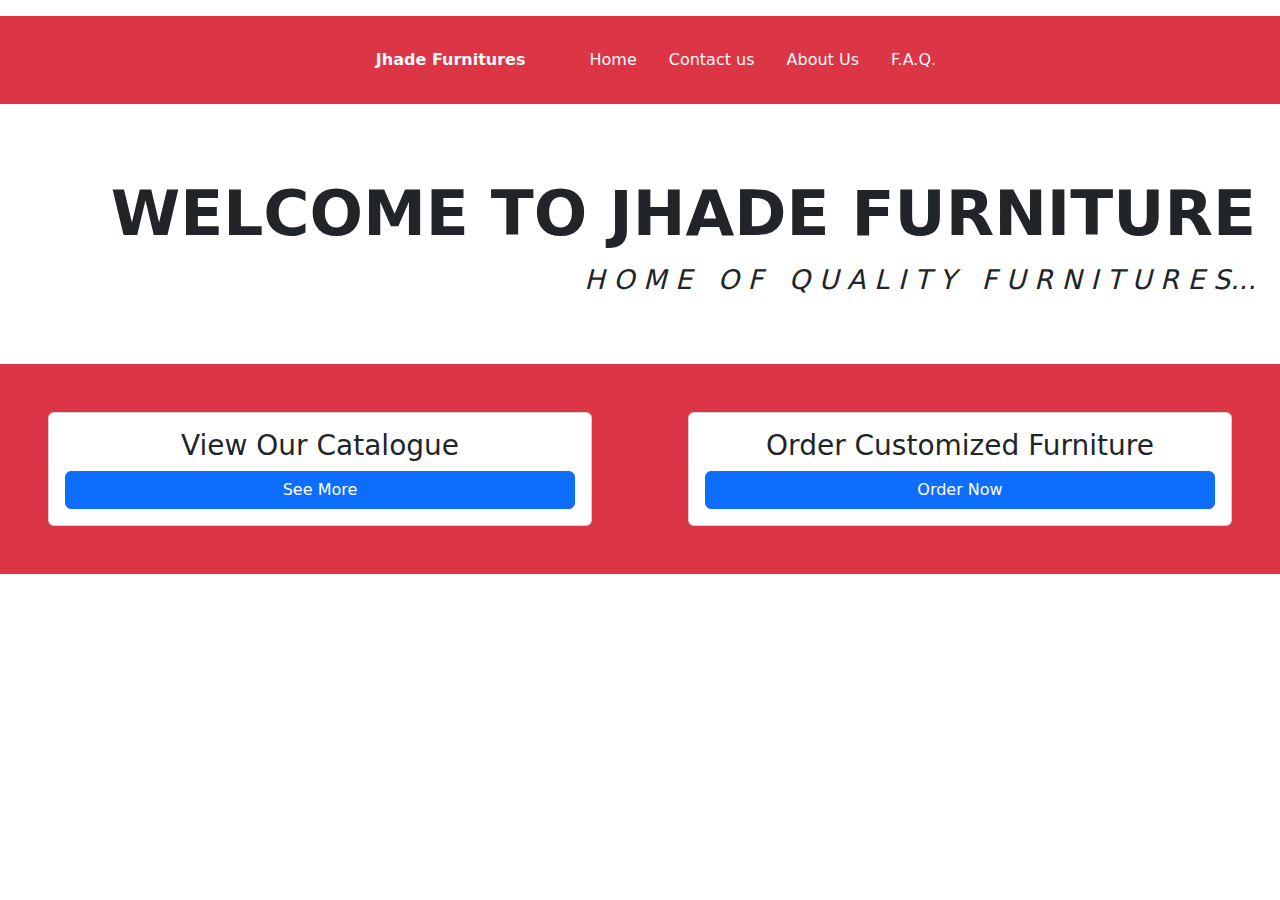
<file: index.html>
<!DOCTYPE html>
<html lang="en">
<head>
    <meta charset="UTF-8">
    <meta name="viewport" content="width=device-width, initial-scale=1.0">
    <title>Jhade Chairs</title>
    <link rel="stylesheet" href="./css/bootstrap.min.css">
    <link rel="stylesheet" href="./css/style.css">
</head>
<body>
    <section>
        <ul class="nav mt-3 justify-content-center bg-danger p-4">
            <span class="fw-bold mt-2 mx-5 text-light">Jhade Furnitures</span>
            <li class="list-style"><a href="" class="nav-link text-light">Home</a></li>
            <li class="list-style"><a href="./contactus.html" class="nav-link text-light">Contact us</a></li>
            <li class="list-style"><a href="about us.html" class="nav-link text-light">About Us</a></li>
            <li class="list-style"><a href="" class="nav-link text-light">F.A.Q.</a></li>
        </ul>
    </section>
    <section class="text-end p-4 mt-5 banner">
        <h2 class="fw-bolder "> Welcome to jhade Furniture</h2>
        <p>H o m e &nbsp; O f &nbsp; Q u a l i t y &nbsp; F u r n i t u r e s...</p>
    </section>
    <div class="container-fluid mt-4 bg-danger">
        <div class="row">
            <div class="col p-5">
              <div class="card p-3 text-center text-capitalize">
                <h3>view our catalogue</h3>
                <a href="products.html" class="btn btn-primary">see more</a>
              </div>
            </div>
            <div class="col p-5">
                <div class="card p-3 text-center text-capitalize">
                    <h3>order customized furniture</h3>
                <a href="" class="btn btn-primary">Order now</a>
                </div>
            </div>
        </div>
    </div>

</body>
</html>
</file>
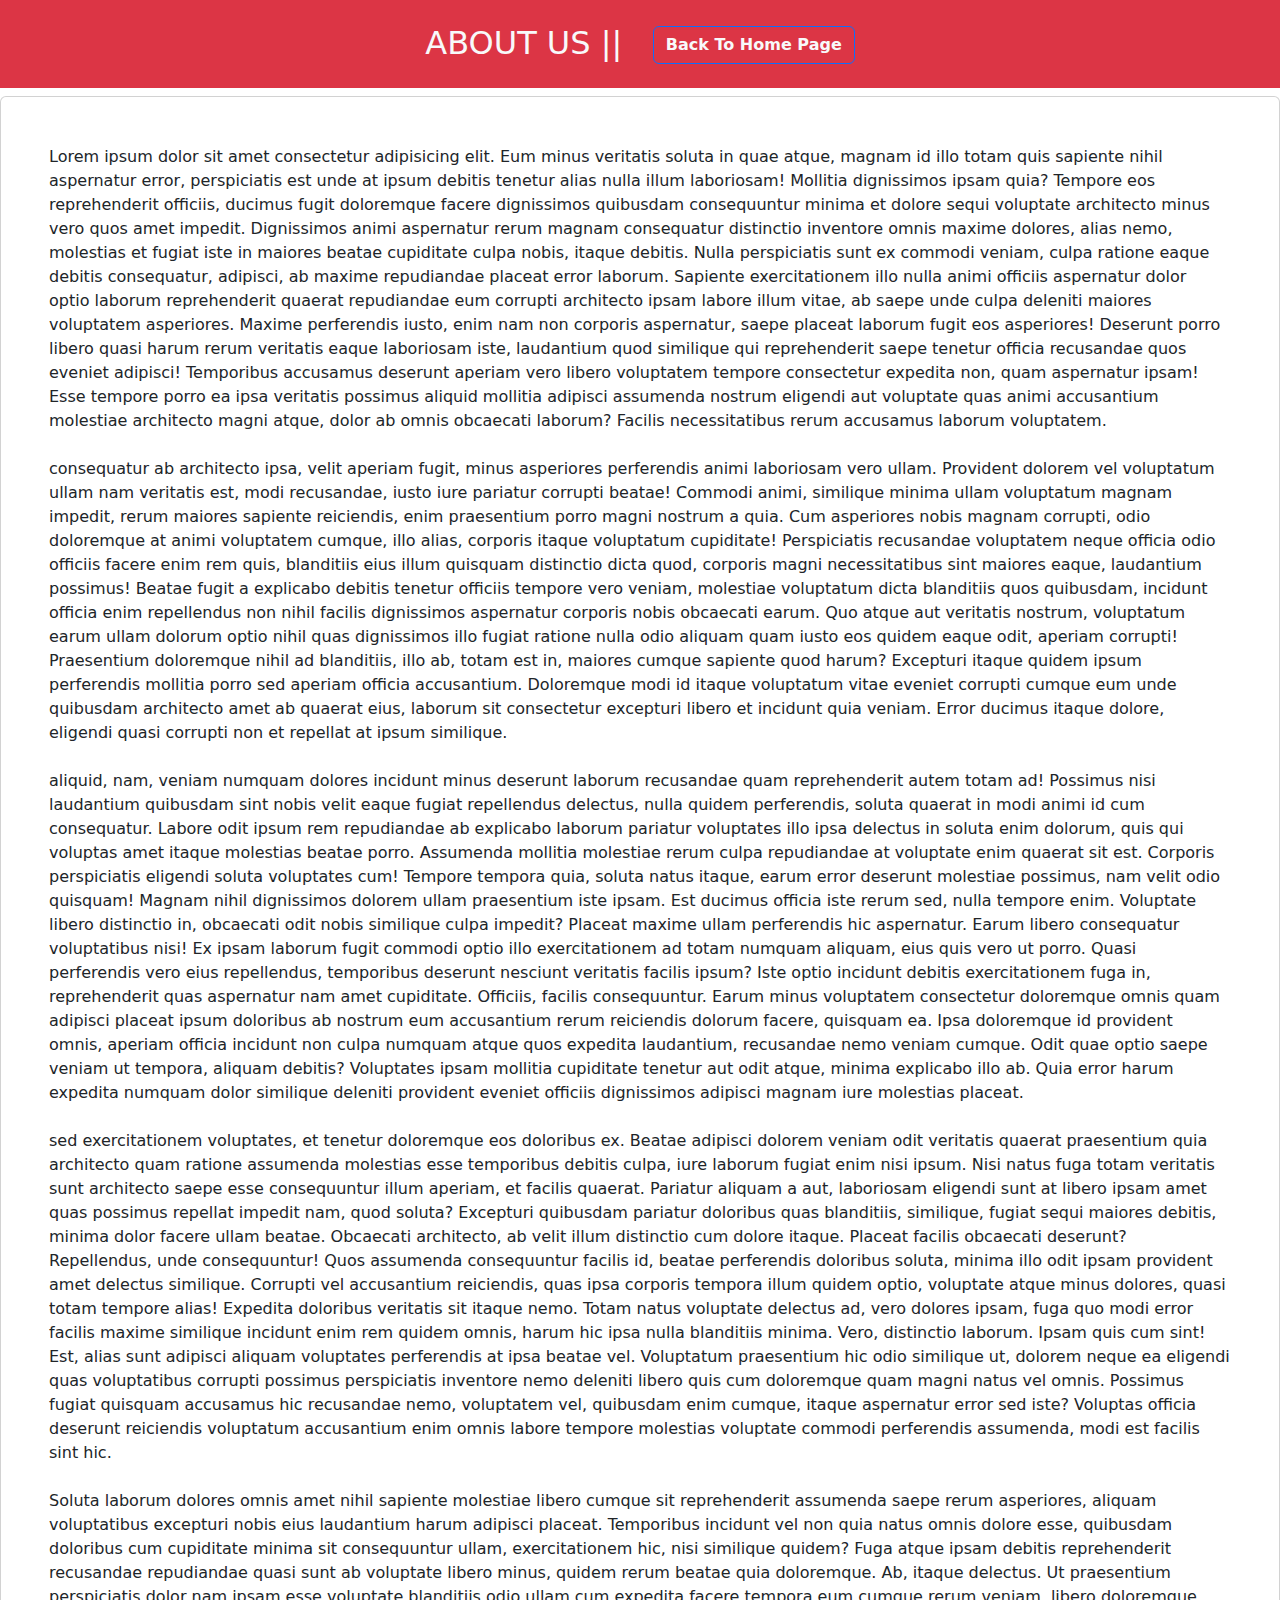
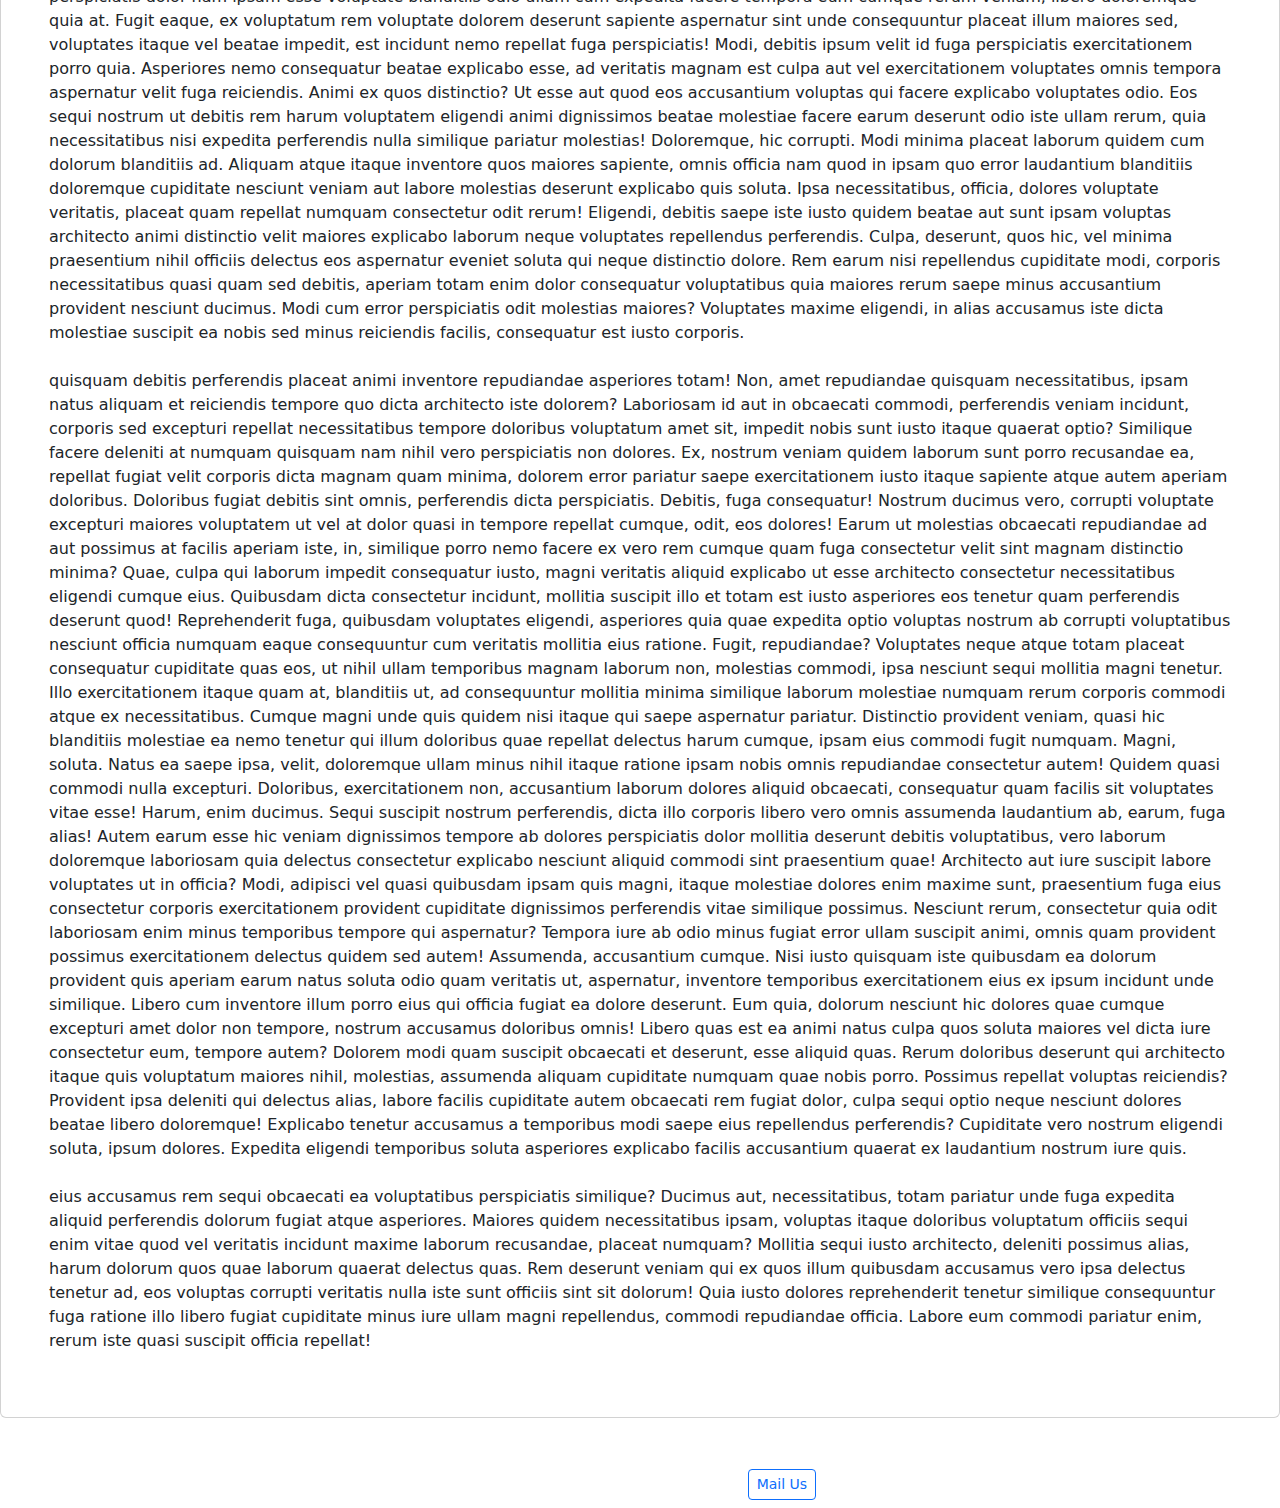
<file: about us.html>
<!DOCTYPE html>
<html lang="en">
<head>
    <meta charset="UTF-8">
    <meta name="viewport" content="width=device-width, initial-scale=1.0">
    <title>About Us</title>
    <link rel="stylesheet" href="./css/bootstrap.min.css">
    <link rel="stylesheet" href="./css/style.css">
</head>
<body>
    <h2 class=" bg-danger p-4 text-center text-light">ABOUT US || &nbsp; <a href="index.html" class="text-light btn btn-outline-primary fw-bold">Back To Home Page</a></h2>

    <div class="card p-5">
        <p>Lorem ipsum dolor sit amet consectetur adipisicing elit. Eum minus veritatis soluta in quae atque, magnam id illo totam quis sapiente nihil aspernatur error, perspiciatis est unde at ipsum debitis tenetur alias nulla illum laboriosam! Mollitia dignissimos ipsam quia? Tempore eos reprehenderit officiis, ducimus fugit doloremque facere dignissimos quibusdam consequuntur minima et dolore sequi voluptate architecto minus vero quos amet impedit. Dignissimos animi aspernatur rerum magnam consequatur distinctio inventore omnis maxime dolores, alias nemo, molestias et fugiat iste in maiores beatae cupiditate culpa nobis, itaque debitis. Nulla perspiciatis sunt ex commodi veniam, culpa ratione eaque debitis consequatur, adipisci, ab maxime repudiandae placeat error laborum. Sapiente exercitationem illo nulla animi officiis aspernatur dolor optio laborum reprehenderit quaerat repudiandae eum corrupti architecto ipsam labore illum vitae, ab saepe unde culpa deleniti maiores voluptatem asperiores. Maxime perferendis iusto, enim nam non corporis aspernatur, saepe placeat laborum fugit eos asperiores! Deserunt porro libero quasi harum rerum veritatis eaque laboriosam iste, laudantium quod similique qui reprehenderit saepe tenetur officia recusandae quos eveniet adipisci! Temporibus accusamus deserunt aperiam vero libero voluptatem tempore consectetur expedita non, quam aspernatur ipsam! Esse tempore porro ea ipsa veritatis possimus aliquid mollitia adipisci assumenda nostrum eligendi aut voluptate quas animi accusantium molestiae architecto magni atque, dolor ab omnis obcaecati laborum? Facilis necessitatibus rerum accusamus laborum voluptatem. <br> <br> consequatur ab architecto ipsa, velit aperiam fugit, minus asperiores perferendis animi laboriosam vero ullam. Provident dolorem vel voluptatum ullam nam veritatis est, modi recusandae, iusto iure pariatur corrupti beatae! Commodi animi, similique minima ullam voluptatum magnam impedit, rerum maiores sapiente reiciendis, enim praesentium porro magni nostrum a quia. Cum asperiores nobis magnam corrupti, odio doloremque at animi voluptatem cumque, illo alias, corporis itaque voluptatum cupiditate! Perspiciatis recusandae voluptatem neque officia odio officiis facere enim rem quis, blanditiis eius illum quisquam distinctio dicta quod, corporis magni necessitatibus sint maiores eaque, laudantium possimus! Beatae fugit a explicabo debitis tenetur officiis tempore vero veniam, molestiae voluptatum dicta blanditiis quos quibusdam, incidunt officia enim repellendus non nihil facilis dignissimos aspernatur corporis nobis obcaecati earum. Quo atque aut veritatis nostrum, voluptatum earum ullam dolorum optio nihil quas dignissimos illo fugiat ratione nulla odio aliquam quam iusto eos quidem eaque odit, aperiam corrupti! Praesentium doloremque nihil ad blanditiis, illo ab, totam est in, maiores cumque sapiente quod harum? Excepturi itaque quidem ipsum perferendis mollitia porro sed aperiam officia accusantium. Doloremque modi id itaque voluptatum vitae eveniet corrupti cumque eum unde quibusdam architecto amet ab quaerat eius, laborum sit consectetur excepturi libero et incidunt quia veniam. Error ducimus itaque dolore, eligendi quasi corrupti non et repellat at ipsum similique. <br> <br>aliquid, nam, veniam numquam dolores incidunt minus deserunt laborum recusandae quam reprehenderit autem totam ad! Possimus nisi laudantium quibusdam sint nobis velit eaque fugiat repellendus delectus, nulla quidem perferendis, soluta quaerat in modi animi id cum consequatur. Labore odit ipsum rem repudiandae ab explicabo laborum pariatur voluptates illo ipsa delectus in soluta enim dolorum, quis qui voluptas amet itaque molestias beatae porro. Assumenda mollitia molestiae rerum culpa repudiandae at voluptate enim quaerat sit est. Corporis perspiciatis eligendi soluta voluptates cum! Tempore tempora quia, soluta natus itaque, earum error deserunt molestiae possimus, nam velit odio quisquam! Magnam nihil dignissimos dolorem ullam praesentium iste ipsam. Est ducimus officia iste rerum sed, nulla tempore enim. Voluptate libero distinctio in, obcaecati odit nobis similique culpa impedit? Placeat maxime ullam perferendis hic aspernatur. Earum libero consequatur voluptatibus nisi! Ex ipsam laborum fugit commodi optio illo exercitationem ad totam numquam aliquam, eius quis vero ut porro. Quasi perferendis vero eius repellendus, temporibus deserunt nesciunt veritatis facilis ipsum? Iste optio incidunt debitis exercitationem fuga in, reprehenderit quas aspernatur nam amet cupiditate. Officiis, facilis consequuntur. Earum minus voluptatem consectetur doloremque omnis quam adipisci placeat ipsum doloribus ab nostrum eum accusantium rerum reiciendis dolorum facere, quisquam ea. Ipsa doloremque id provident omnis, aperiam officia incidunt non culpa numquam atque quos expedita laudantium, recusandae nemo veniam cumque. Odit quae optio saepe veniam ut tempora, aliquam debitis? Voluptates ipsam mollitia cupiditate tenetur aut odit atque, minima explicabo illo ab. Quia error harum expedita numquam dolor similique deleniti provident eveniet officiis dignissimos adipisci magnam iure molestias placeat. <br> <br> sed exercitationem voluptates, et tenetur doloremque eos doloribus ex. Beatae adipisci dolorem veniam odit veritatis quaerat praesentium quia architecto quam ratione assumenda molestias esse temporibus debitis culpa, iure laborum fugiat enim nisi ipsum. Nisi natus fuga totam veritatis sunt architecto saepe esse consequuntur illum aperiam, et facilis quaerat. Pariatur aliquam a aut, laboriosam eligendi sunt at libero ipsam amet quas possimus repellat impedit nam, quod soluta? Excepturi quibusdam pariatur doloribus quas blanditiis, similique, fugiat sequi maiores debitis, minima dolor facere ullam beatae. Obcaecati architecto, ab velit illum distinctio cum dolore itaque. Placeat facilis obcaecati deserunt? Repellendus, unde consequuntur! Quos assumenda consequuntur facilis id, beatae perferendis doloribus soluta, minima illo odit ipsam provident amet delectus similique. Corrupti vel accusantium reiciendis, quas ipsa corporis tempora illum quidem optio, voluptate atque minus dolores, quasi totam tempore alias! Expedita doloribus veritatis sit itaque nemo. Totam natus voluptate delectus ad, vero dolores ipsam, fuga quo modi error facilis maxime similique incidunt enim rem quidem omnis, harum hic ipsa nulla blanditiis minima. Vero, distinctio laborum. Ipsam quis cum sint! Est, alias sunt adipisci aliquam voluptates perferendis at ipsa beatae vel. Voluptatum praesentium hic odio similique ut, dolorem neque ea eligendi quas voluptatibus corrupti possimus perspiciatis inventore nemo deleniti libero quis cum doloremque quam magni natus vel omnis. Possimus fugiat quisquam accusamus hic recusandae nemo, voluptatem vel, quibusdam enim cumque, itaque aspernatur error sed iste? Voluptas officia deserunt reiciendis voluptatum accusantium enim omnis labore tempore molestias voluptate commodi perferendis assumenda, modi est facilis sint hic. <br> <br>Soluta laborum dolores omnis amet nihil sapiente molestiae libero cumque sit reprehenderit assumenda saepe rerum asperiores, aliquam voluptatibus excepturi nobis eius laudantium harum adipisci placeat. Temporibus incidunt vel non quia natus omnis dolore esse, quibusdam doloribus cum cupiditate minima sit consequuntur ullam, exercitationem hic, nisi similique quidem? Fuga atque ipsam debitis reprehenderit recusandae repudiandae quasi sunt ab voluptate libero minus, quidem rerum beatae quia doloremque. Ab, itaque delectus. Ut praesentium perspiciatis dolor nam ipsam esse voluptate blanditiis odio ullam cum expedita facere tempora eum cumque rerum veniam, libero doloremque quia at. Fugit eaque, ex voluptatum rem voluptate dolorem deserunt sapiente aspernatur sint unde consequuntur placeat illum maiores sed, voluptates itaque vel beatae impedit, est incidunt nemo repellat fuga perspiciatis! Modi, debitis ipsum velit id fuga perspiciatis exercitationem porro quia. Asperiores nemo consequatur beatae explicabo esse, ad veritatis magnam est culpa aut vel exercitationem voluptates omnis tempora aspernatur velit fuga reiciendis. Animi ex quos distinctio? Ut esse aut quod eos accusantium voluptas qui facere explicabo voluptates odio. Eos sequi nostrum ut debitis rem harum voluptatem eligendi animi dignissimos beatae molestiae facere earum deserunt odio iste ullam rerum, quia necessitatibus nisi expedita perferendis nulla similique pariatur molestias! Doloremque, hic corrupti. Modi minima placeat laborum quidem cum dolorum blanditiis ad. Aliquam atque itaque inventore quos maiores sapiente, omnis officia nam quod in ipsam quo error laudantium blanditiis doloremque cupiditate nesciunt veniam aut labore molestias deserunt explicabo quis soluta. Ipsa necessitatibus, officia, dolores voluptate veritatis, placeat quam repellat numquam consectetur odit rerum! Eligendi, debitis saepe iste iusto quidem beatae aut sunt ipsam voluptas architecto animi distinctio velit maiores explicabo laborum neque voluptates repellendus perferendis. Culpa, deserunt, quos hic, vel minima praesentium nihil officiis delectus eos aspernatur eveniet soluta qui neque distinctio dolore. Rem earum nisi repellendus cupiditate modi, corporis necessitatibus quasi quam sed debitis, aperiam totam enim dolor consequatur voluptatibus quia maiores rerum saepe minus accusantium provident nesciunt ducimus. Modi cum error perspiciatis odit molestias maiores? Voluptates maxime eligendi, in alias accusamus iste dicta molestiae suscipit ea nobis sed minus reiciendis facilis, consequatur est iusto corporis. <br> <br> quisquam debitis perferendis placeat animi inventore repudiandae asperiores totam! Non, amet repudiandae quisquam necessitatibus, ipsam natus aliquam et reiciendis tempore quo dicta architecto iste dolorem? Laboriosam id aut in obcaecati commodi, perferendis veniam incidunt, corporis sed excepturi repellat necessitatibus tempore doloribus voluptatum amet sit, impedit nobis sunt iusto itaque quaerat optio? Similique facere deleniti at numquam quisquam nam nihil vero perspiciatis non dolores. Ex, nostrum veniam quidem laborum sunt porro recusandae ea, repellat fugiat velit corporis dicta magnam quam minima, dolorem error pariatur saepe exercitationem iusto itaque sapiente atque autem aperiam doloribus. Doloribus fugiat debitis sint omnis, perferendis dicta perspiciatis. Debitis, fuga consequatur! Nostrum ducimus vero, corrupti voluptate excepturi maiores voluptatem ut vel at dolor quasi in tempore repellat cumque, odit, eos dolores! Earum ut molestias obcaecati repudiandae ad aut possimus at facilis aperiam iste, in, similique porro nemo facere ex vero rem cumque quam fuga consectetur velit sint magnam distinctio minima? Quae, culpa qui laborum impedit consequatur iusto, magni veritatis aliquid explicabo ut esse architecto consectetur necessitatibus eligendi cumque eius. Quibusdam dicta consectetur incidunt, mollitia suscipit illo et totam est iusto asperiores eos tenetur quam perferendis deserunt quod! Reprehenderit fuga, quibusdam voluptates eligendi, asperiores quia quae expedita optio voluptas nostrum ab corrupti voluptatibus nesciunt officia numquam eaque consequuntur cum veritatis mollitia eius ratione. Fugit, repudiandae? Voluptates neque atque totam placeat consequatur cupiditate quas eos, ut nihil ullam temporibus magnam laborum non, molestias commodi, ipsa nesciunt sequi mollitia magni tenetur. Illo exercitationem itaque quam at, blanditiis ut, ad consequuntur mollitia minima similique laborum molestiae numquam rerum corporis commodi atque ex necessitatibus. Cumque magni unde quis quidem nisi itaque qui saepe aspernatur pariatur. Distinctio provident veniam, quasi hic blanditiis molestiae ea nemo tenetur qui illum doloribus quae repellat delectus harum cumque, ipsam eius commodi fugit numquam. Magni, soluta. Natus ea saepe ipsa, velit, doloremque ullam minus nihil itaque ratione ipsam nobis omnis repudiandae consectetur autem! Quidem quasi commodi nulla excepturi. Doloribus, exercitationem non, accusantium laborum dolores aliquid obcaecati, consequatur quam facilis sit voluptates vitae esse! Harum, enim ducimus. Sequi suscipit nostrum perferendis, dicta illo corporis libero vero omnis assumenda laudantium ab, earum, fuga alias! Autem earum esse hic veniam dignissimos tempore ab dolores perspiciatis dolor mollitia deserunt debitis voluptatibus, vero laborum doloremque laboriosam quia delectus consectetur explicabo nesciunt aliquid commodi sint praesentium quae! Architecto aut iure suscipit labore voluptates ut in officia? Modi, adipisci vel quasi quibusdam ipsam quis magni, itaque molestiae dolores enim maxime sunt, praesentium fuga eius consectetur corporis exercitationem provident cupiditate dignissimos perferendis vitae similique possimus. Nesciunt rerum, consectetur quia odit laboriosam enim minus temporibus tempore qui aspernatur? Tempora iure ab odio minus fugiat error ullam suscipit animi, omnis quam provident possimus exercitationem delectus quidem sed autem! Assumenda, accusantium cumque. Nisi iusto quisquam iste quibusdam ea dolorum provident quis aperiam earum natus soluta odio quam veritatis ut, aspernatur, inventore temporibus exercitationem eius ex ipsum incidunt unde similique. Libero cum inventore illum porro eius qui officia fugiat ea dolore deserunt. Eum quia, dolorum nesciunt hic dolores quae cumque excepturi amet dolor non tempore, nostrum accusamus doloribus omnis! Libero quas est ea animi natus culpa quos soluta maiores vel dicta iure consectetur eum, tempore autem? Dolorem modi quam suscipit obcaecati et deserunt, esse aliquid quas. Rerum doloribus deserunt qui architecto itaque quis voluptatum maiores nihil, molestias, assumenda aliquam cupiditate numquam quae nobis porro. Possimus repellat voluptas reiciendis? Provident ipsa deleniti qui delectus alias, labore facilis cupiditate autem obcaecati rem fugiat dolor, culpa sequi optio neque nesciunt dolores beatae libero doloremque! Explicabo tenetur accusamus a temporibus modi saepe eius repellendus perferendis? Cupiditate vero nostrum eligendi soluta, ipsum dolores. Expedita eligendi temporibus soluta asperiores explicabo facilis accusantium quaerat ex laudantium nostrum iure quis. <br> <br> eius accusamus rem sequi obcaecati ea voluptatibus perspiciatis similique? Ducimus aut, necessitatibus, totam pariatur unde fuga expedita aliquid perferendis dolorum fugiat atque asperiores. Maiores quidem necessitatibus ipsam, voluptas itaque doloribus voluptatum officiis sequi enim vitae quod vel veritatis incidunt maxime laborum recusandae, placeat numquam? Mollitia sequi iusto architecto, deleniti possimus alias, harum dolorum quos quae laborum quaerat delectus quas. Rem deserunt veniam qui ex quos illum quibusdam accusamus vero ipsa delectus tenetur ad, eos voluptas corrupti veritatis nulla iste sunt officiis sint sit dolorum! Quia iusto dolores reprehenderit tenetur similique consequuntur fuga ratione illo libero fugiat cupiditate minus iure ullam magni repellendus, commodi repudiandae officia. Labore eum commodi pariatur enim, rerum iste quasi suscipit officia repellat!</p>
    </div>
    <br>
    <br>
    <h3> &nbsp; &nbsp; &nbsp; &nbsp; &nbsp; &nbsp; &nbsp; &nbsp; &nbsp; &nbsp; &nbsp; &nbsp; &nbsp; &nbsp; &nbsp; &nbsp; &nbsp; &nbsp; &nbsp; &nbsp; &nbsp; &nbsp; &nbsp; &nbsp; &nbsp; &nbsp; &nbsp; &nbsp; &nbsp; &nbsp; &nbsp; &nbsp; &nbsp; &nbsp; &nbsp; &nbsp; &nbsp; &nbsp; &nbsp; &nbsp; &nbsp; &nbsp; <a href="mailto:anichejed@gmail.com" class="btn btn-sm btn-outline-primary">Mail Us</a></h3>
</body>
</html>
</file>
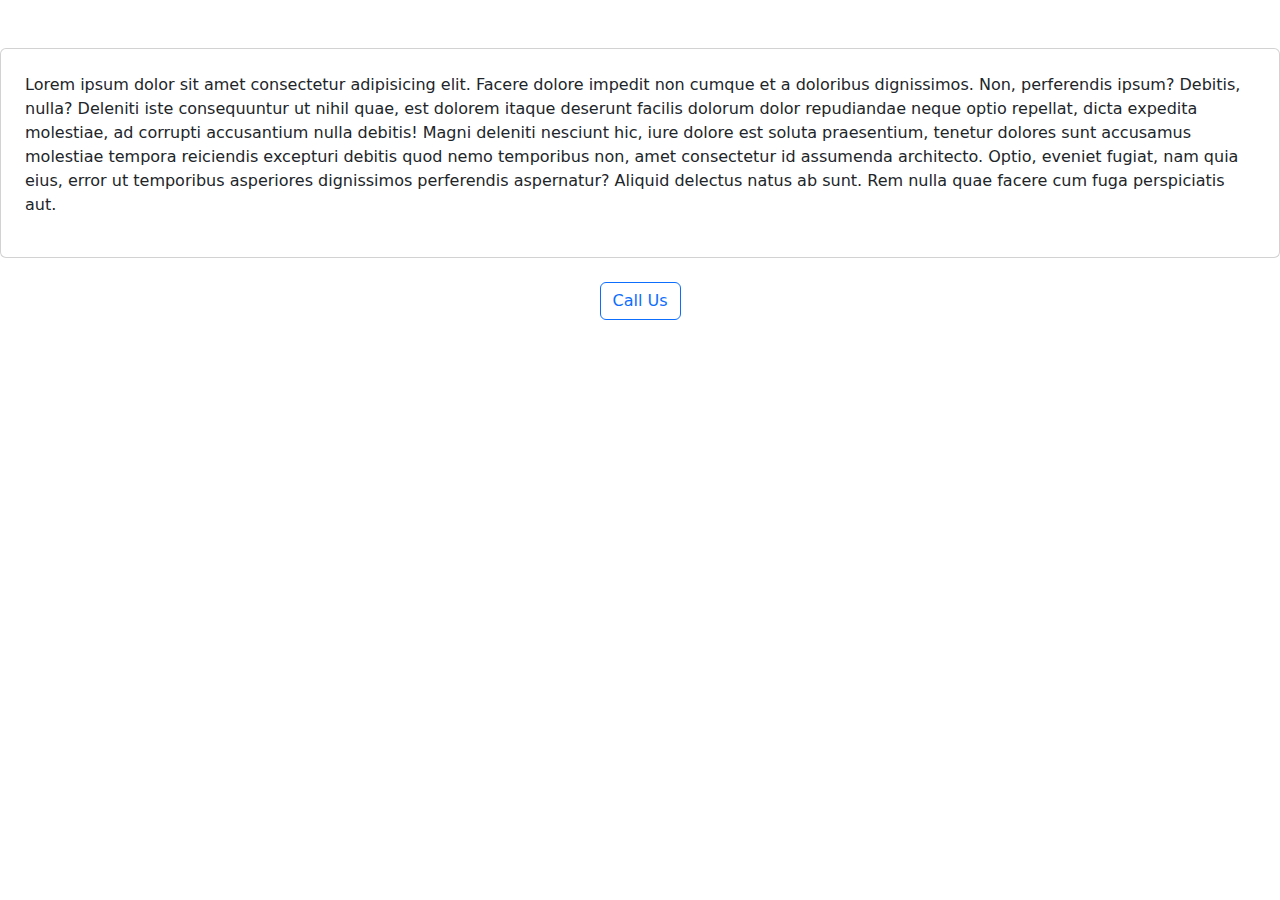
<file: contactus.html>
<!DOCTYPE html>
<html lang="en">
<head>
    <meta charset="UTF-8">
    <meta name="viewport" content="width=device-width, initial-scale=1.0">
    <link rel="stylesheet" href="./css/bootstrap.min.css">
    <link rel="stylesheet" href="./css/style.css">
    <title>contact us</title>
</head>
<body>
    <br><br>
    <div class="card p-4">
        <p>Lorem ipsum dolor sit amet consectetur adipisicing elit. Facere dolore impedit non cumque et a doloribus dignissimos. Non, perferendis ipsum? Debitis, nulla? Deleniti iste consequuntur ut nihil quae, est dolorem itaque deserunt facilis dolorum dolor repudiandae neque optio repellat, dicta expedita molestiae, ad corrupti accusantium nulla debitis! Magni deleniti nesciunt hic, iure dolore est soluta praesentium, tenetur dolores sunt accusamus molestiae tempora reiciendis excepturi debitis quod nemo temporibus non, amet consectetur id assumenda architecto. Optio, eveniet fugiat, nam quia eius, error ut temporibus asperiores dignissimos perferendis aspernatur? Aliquid delectus natus ab sunt. Rem nulla quae facere cum fuga perspiciatis aut.</p>
    </div>
    <div class="text-center p-4">
        <a href="tel:+2349124802421" class="btn btn-outline-primary" style="text-align: center;">Call Us</a>
    </div>
</body>
</html>
</file>
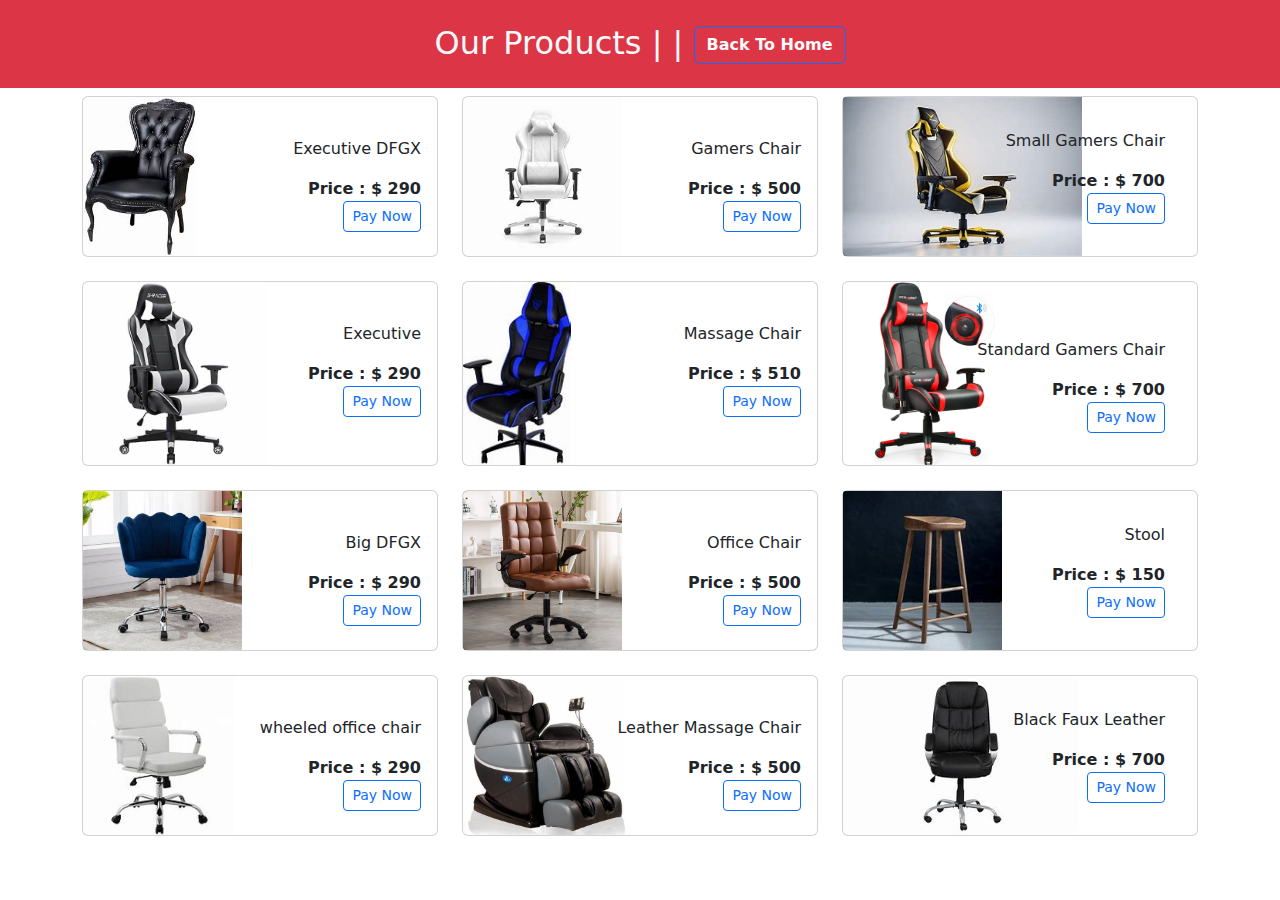
<file: products.html>
<!DOCTYPE html>
<html lang="en">
<head>
    <meta charset="UTF-8">
    <meta name="viewport" content="width=device-width, initial-scale=1.0">
    <title>Jhade's products</title>
    <link rel="stylesheet" href="./css/bootstrap.min.css">
    <link rel="stylesheet" href="./css/style.css">
</head>
<body>
    <h2 class="p-4 bg-danger text-center text-light">Our Products | | <a href="index.html" class="text-light btn btn-outline-primary fw-bold">Back To Home</a></h2>
    <div class="container products">
        <div class="row">
            <div class="col-4">
                <div class="card p-3"  style="background-image: url(./img/chair2.jpg);">
                    <br>                
                    <div class="text-end">
                        <p>Executive DFGX</p>
                    <span class="fw-bold">Price : $ 290</span><br>
                    <a href="" class="btn btn-outline-primary btn-sm">Pay Now</a>
                    </div>
                </div>
            </div>
            <div class="col-4">
                <div class="card p-3" style="background-image: url(./img/chair3.jpg);">
                    <div class="text-end text-capitalize mt-4">
                        <p>gamers chair</p>
                        <span class="fw-bold">price : $ 500</span><br>
                        <a href="" class="btn btn-outline-primary btn-sm">Pay Now</a>
                    </div>
                </div>
            </div>
            <div class="col-4">
                <div class="card p-3" style="background-image: url(./img/chair4.jpg);">
                    <div class="text-end text-capitalize card-body">
                        <p>small gamers chair</p>
                        <span class="fw-bold">price : $ 700</span> <br>
                        <a href="" class="btn btn-outline-primary btn-sm">Pay Now</a>
                    </div>
                </div>
            </div>
        </div> <br>
        <div class="row">
            <div class="col-4">
                <div class="card p-3"  style="background-image: url(./img/chair6.jpg);">
                    <br>
                    <div class="text-end">
                        <p>Executive </p>
                    <span class="fw-bold">Price : $ 290</span><br>
                    <a href="" class="btn btn-outline-primary btn-sm">Pay Now</a>
                    </div>
                </div>
            </div>
            <div class="col-4">
                <div class="card p-3" style="background-image: url(./img/chair5.jpg);">
                    <div class="text-end text-capitalize mt-4">
                        <p>massage chair</p>
                        <span class="fw-bold">price : $ 510</span><br>
                        <a href="" class="btn btn-outline-primary btn-sm">Pay Now</a>
                    </div>
                </div>
            </div>
            <div class="col-4">
                <div class="card p-3" style="background-image: url(./img/chair15.webp);">
                    <div class="text-end text-capitalize card-body"><br>
                        <p>standard gamers chair</p>
                        <span class="fw-bold">price : $ 700</span> <br>
                        <a href="" class="btn btn-outline-primary btn-sm">Pay Now</a>
                    </div>
                </div>
            </div>
        </div> <br>
        <div class="row">
            <div class="col-4">
                <div class="card p-3"  style="background-image: url(./img/chair8);">
                    <br>
                    <div class="text-end">
                        <p>Big DFGX</p>
                    <span class="fw-bold">Price : $ 290</span><br>
                    <a href="" class="btn btn-outline-primary btn-sm">Pay Now</a>
                    </div>
                </div>
            </div>
            <div class="col-4">
                <div class="card p-3" style="background-image: url(./img/chair9.jpg);">
                    <div class="text-end text-capitalize mt-4">
                        <p>Office chair</p>
                        <span class="fw-bold">price : $ 500</span><br>
                        <a href="" class="btn btn-outline-primary btn-sm">Pay Now</a>
                    </div>
                </div>
            </div>
            <div class="col-4">
                <div class="card p-3" style="background-image: url(./img/chair11.jpeg);">
                    <div class="text-end text-capitalize card-body">
                        <p>stool</p>
                        <span class="fw-bold">price : $ 150</span> <br>
                        <a href="" class="btn btn-outline-primary btn-sm">Pay Now</a>
                    </div>
                </div>
            </div>
        </div> <br>
        <div class="row">
            <div class="col-4">
                <div class="card p-3"  style="background-image: url(./img/chair12.jpeg);">
                    <br>
                    <div class="text-end">
                        <p>wheeled office chair</p>
                    <span class="fw-bold">Price : $ 290</span><br>
                    <a href="" class="btn btn-outline-primary btn-sm">Pay Now</a>
                    </div>
                </div>
            </div>
            <div class="col-4">
                <div class="card p-3" style="background-image: url(./img/chair14.jpeg);">
                    <div class="text-end text-capitalize mt-4">
                        <p>leather massage chair</p>
                        <span class="fw-bold">price : $ 500</span><br>
                        <a href="" class="btn btn-outline-primary btn-sm">Pay Now</a>
                    </div>
                </div>
            </div>
            <div class="col-4">
                <div class="card p-3" style="background-image: url(./img/chair13.jpeg);">
                    <div class="text-end text-capitalize card-body">
                        <p>black faux leather</p>
                        <span class="fw-bold">price : $ 700</span> <br>
                        <a href="" class="btn btn-outline-primary btn-sm">Pay Now</a>
                    </div>
                </div>
            </div>
        </div> <br>
    </div>
    
</body>
</html>
</file>
<file: css/style.css>
.banner{
    text-transform: uppercase;
}

.banner h2{
    font-size: 7vh;
}

.banner p{
    font-size: 3vh;
    font-style: italic;
}
.products .card{
    height: 100%;
    background-repeat: no-repeat;
    background-size: contain;
}
</file>
